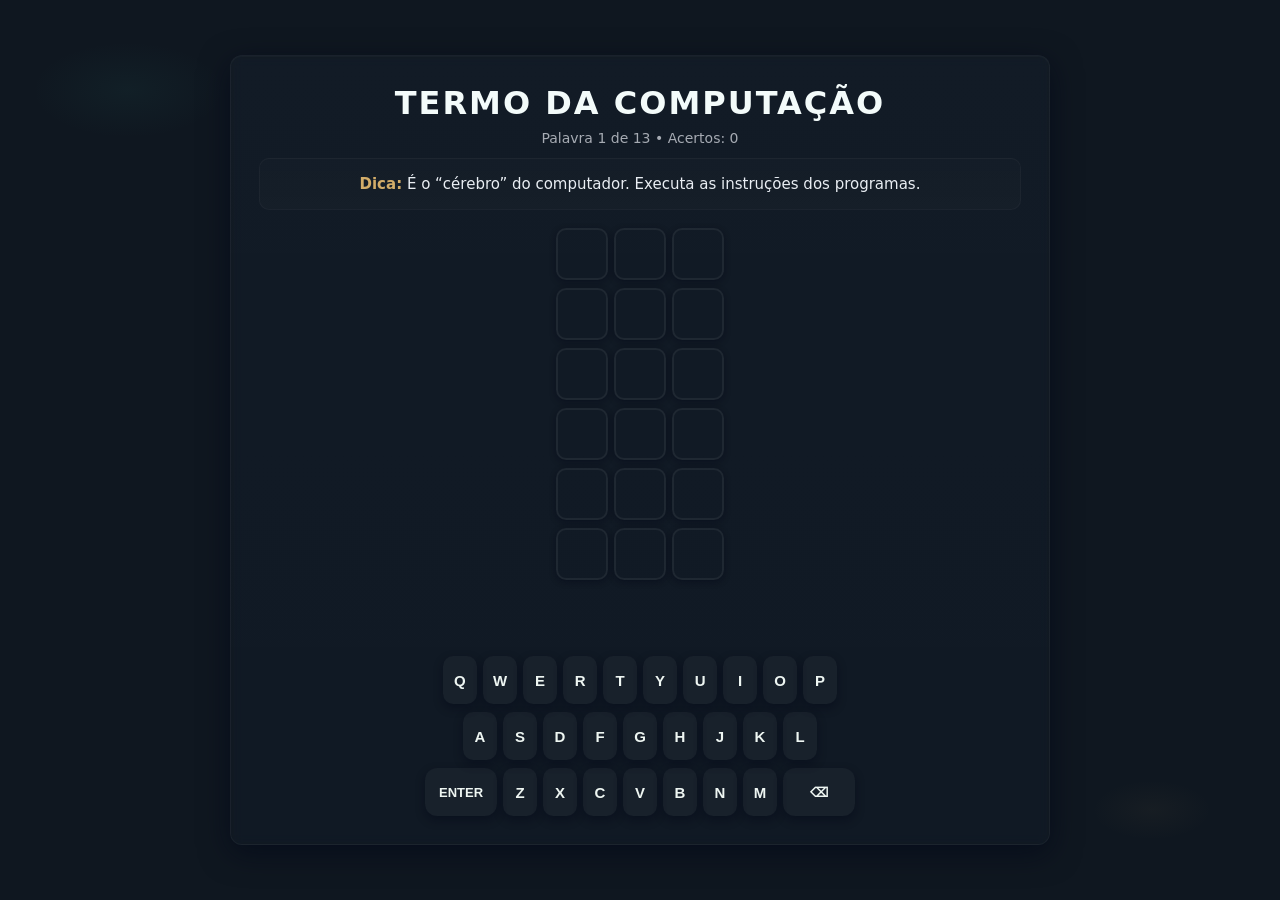
<file: index.html>
<!DOCTYPE html>
<html lang="pt-BR">
<head>
<meta charset="UTF-8">
<meta name="viewport" content="width=device-width, initial-scale=1">
<title>Termo da Computação</title>
<link rel="stylesheet" href="style.css">
</head>
<body>
<main>
  <h1>TERMO DA COMPUTAÇÃO</h1>
  <div id="progresso"></div>

  <div id="jogo">
    <div id="dica"></div>
    <div id="tabuleiro"></div>
    <div id="mensagem"></div>
    <button id="botao"></button>
    <div id="teclado"></div>
  </div>

  <div id="final" style="display:none"></div>
</main>

<script>
  // Quantidade de tentativas por palavra
  const MAX = 6;

  // Lista de palavras: resp = resposta, nome = nome completo mostrado no fim, dica = ajuda
  const palavras = [
    { resp: "CPU", nome: "CPU (Unidade Central de Processamento)",
      dica: "É o “cérebro” do computador. Executa as instruções dos programas." },
    { resp: "ULA", nome: "ULA (Unidade Lógica e Aritmética)",
      dica: "Fica dentro do processador e faz as contas (somar, subtrair) e as comparações." },
    { resp: "UC", nome: "UC (Unidade de Controle)",
      dica: "Fica dentro do processador. Dá as ordens e coordena o que cada parte deve fazer." },
    { resp: "registradores", nome: "Registradores",
      dica: "Pequenas memórias dentro do processador, super rápidas, que guardam os dados que ele está usando agora." },
    { resp: "RAM", nome: "RAM (memória de acesso aleatório)",
      dica: "Memória de trabalho do computador. Guarda o que está aberto, mas perde tudo quando desliga." },
    { resp: "ROM", nome: "ROM (memória somente de leitura)",
      dica: "Guarda programas fixos, como o que liga o computador. Normalmente só pode ser lida." },
    { resp: "EEPROM", nome: "EEPROM",
      dica: "Guarda dados mesmo sem energia e pode ser apagada e gravada de novo por meio de eletricidade." },
    { resp: "Flash", nome: "Memória Flash",
      dica: "Usada em pen drives, cartões SD e SSDs. Mantém os dados sem energia e é bem rápida." },
    { resp: "cache", nome: "Memória cache",
      dica: "Memória pequena e muito rápida que guarda cópias do que o processador usa com frequência." },
    { resp: "memória de massa", nome: "Memória de massa (armazenamento)",
      dica: "Guarda arquivos e programas por muito tempo, como o HD, o SSD e o pen drive." },
    { resp: "DMA", nome: "DMA (acesso direto à memória)",
      dica: "Deixa os dispositivos copiarem dados direto para a memória, sem ocupar o processador." },
    { resp: "address bus", nome: "Address bus (barramento de endereço)",
      dica: "Caminho que leva só o “endereço” (o lugar) que o processador quer acessar na memória." },
    { resp: "data bus", nome: "Data bus (barramento de dados)",
      dica: "Caminho por onde os dados (o conteúdo) viajam entre o processador, a memória e os dispositivos." }
  ];

  // Remove acentos e deixa em maiúsculas
  function normalizar(s) {
    return s.normalize("NFD").replace(/[\u0300-\u036f]/g, "").toUpperCase();
  }

  // Estado do jogo
  let indice = 0;
  let pontos = 0;
  let tentativas = [];
  let atual = "";
  let acabou = false;
  let teclas = {};
  let letras = "";       // resposta sem espaços
  let respNorm = "";     // resposta com espaços (para desenhar)

  const $ = id => document.getElementById(id);

  function iniciarPalavra() {
    const p = palavras[indice];
    respNorm = normalizar(p.resp);
    letras = respNorm.replace(/ /g, "");
    tentativas = [];
    atual = "";
    acabou = false;
    teclas = {};
    $("mensagem").innerHTML = "";
    $("botao").style.display = "none";
    $("progresso").textContent = "Palavra " + (indice + 1) + " de " + palavras.length + " • Acertos: " + pontos;
    $("dica").innerHTML = "<b>Dica:</b> " + p.dica;
    ajustarTamanho();
    desenhar();
  }

  // Ajusta o tamanho das casas para caber na tela
  function ajustarTamanho() {
    const espacos = (respNorm.match(/ /g) || []).length;
    const largura = Math.min(window.innerWidth, 520) - 40;
    const t = Math.floor(largura / (letras.length + espacos * 0.4)) - 4;
    document.documentElement.style.setProperty("--t", Math.max(22, Math.min(52, t)) + "px");
  }

  // Compara o palpite com a resposta (certa, quase, errada)
  function avaliar(g) {
    const res = Array(letras.length).fill("errada");
    const sobra = {};
    for (let i = 0; i < letras.length; i++) {
      if (g[i] === letras[i]) res[i] = "certa";
      else sobra[letras[i]] = (sobra[letras[i]] || 0) + 1;
    }
    for (let i = 0; i < letras.length; i++) {
      if (res[i] !== "certa" && sobra[g[i]] > 0) {
        res[i] = "quase";
        sobra[g[i]]--;
      }
    }
    return res;
  }

  function criarLinha(r) {
    const linha = document.createElement("div");
    linha.className = "linha";
    const jaEnviada = r < tentativas.length;
    const txt = jaEnviada ? tentativas[r] : (r === tentativas.length && !acabou ? atual : "");
    const res = jaEnviada ? avaliar(tentativas[r]) : [];
    let k = 0;
    for (const c of respNorm) {
      if (c === " ") {
        const e = document.createElement("span");
        e.className = "espaco";
        linha.appendChild(e);
        continue;
      }
      const casa = document.createElement("div");
      casa.className = "casa";
      if (txt[k]) { casa.textContent = txt[k]; casa.classList.add("cheia"); }
      if (res[k]) casa.classList.add(res[k]);
      linha.appendChild(casa);
      k++;
    }
    return linha;
  }

  function desenhar() {
    const tab = $("tabuleiro");
    tab.innerHTML = "";
    for (let r = 0; r < MAX; r++) tab.appendChild(criarLinha(r));
    desenharTeclado();
  }

  const layoutTeclado = ["QWERTYUIOP", "ASDFGHJKL", "ZXCVBNM"];

  function desenharTeclado() {
    const tec = $("teclado");
    tec.innerHTML = "";
    layoutTeclado.forEach((fila, n) => {
      const div = document.createElement("div");
      div.className = "fila";
      if (n === 2) div.appendChild(criarTecla("ENTER", "Enter", true));
      for (const c of fila) div.appendChild(criarTecla(c, c, false));
      if (n === 2) div.appendChild(criarTecla("⌫", "Backspace", true));
      tec.appendChild(div);
    });
  }

  function criarTecla(texto, valor, grande) {
    const b = document.createElement("button");
    b.className = "tecla" + (grande ? " grande" : "");
    if (teclas[valor]) b.classList.add(teclas[valor]);
    b.textContent = texto;
    b.onclick = () => apertar(valor);
    return b;
  }

  function apertar(k) {
    if (acabou) {
      if (k === "Enter") proxima();
      return;
    }
    if (k === "Backspace") {
      atual = atual.slice(0, -1);
    } else if (k === "Enter") {
      enviar();
      return;
    } else if (atual.length < letras.length) {
      atual += k;
    }
    $("mensagem").innerHTML = "";
    desenhar();
  }

  function enviar() {
    if (atual.length < letras.length) {
      $("mensagem").textContent = "Faltam letras! A palavra tem " + letras.length + " letras.";
      return;
    }
    const res = avaliar(atual);
    // Atualiza as cores do teclado
    const prioridade = { errada: 1, quase: 2, certa: 3 };
    for (let i = 0; i < atual.length; i++) {
      const c = atual[i];
      if (!teclas[c] || prioridade[res[i]] > prioridade[teclas[c]]) teclas[c] = res[i];
    }
    tentativas.push(atual);
    const nome = palavras[indice].nome;

    if (atual === letras) {
      pontos++;
      acabou = true;
      $("mensagem").innerHTML = "🎉 <b>Acertou!</b><br>" + nome;
    } else if (tentativas.length === MAX) {
      acabou = true;
      $("mensagem").innerHTML = "😕 A palavra era:<br><b>" + nome + "</b>";
    }
    atual = "";
    desenhar();
    $("progresso").textContent = "Palavra " + (indice + 1) + " de " + palavras.length + " • Acertos: " + pontos;

    if (acabou) {
      const ultima = indice === palavras.length - 1;
      $("botao").textContent = ultima ? "Ver resultado" : "Próxima palavra";
      $("botao").style.display = "block";
    }
  }

  function proxima() {
    indice++;
    if (indice >= palavras.length) {
      mostrarFinal();
    } else {
      iniciarPalavra();
    }
  }

  function mostrarFinal() {
    $("jogo").style.display = "none";
    $("progresso").textContent = "";
    const f = $("final");
    f.style.display = "block";
    f.innerHTML =
      "<h2>Fim de jogo!</h2>" +
      "<p>Você acertou <b>" + pontos + "</b> de " + palavras.length + " palavras.</p>" +
      '<button id="reiniciar" style="padding:10px 24px;font-size:16px;border:none;border-radius:6px;background:#3aa394;color:#fff;cursor:pointer">Jogar de novo</button>';
    $("reiniciar").onclick = () => {
      indice = 0;
      pontos = 0;
      f.style.display = "none";
      $("jogo").style.display = "block";
      iniciarPalavra();
    };
  }

  $("botao").onclick = proxima;

  // Teclado físico
  document.addEventListener("keydown", e => {
    if (e.ctrlKey || e.metaKey || e.altKey) return;
    if (e.key === "Enter" || e.key === "Backspace") {
      e.preventDefault();
      apertar(e.key);
    } else if (e.key.length === 1) {
      const c = normalizar(e.key);
      if (/^[A-Z]$/.test(c)) apertar(c);
    }
  });

  window.addEventListener("resize", () => { ajustarTamanho(); });

  iniciarPalavra();
</script>
</body>
</html>
</file>
<file: style.css>
:root{
  --bg-1: #0f1720;       /* fundo escuro */
  --card: rgba(255,255,255,0.03);
  --muted: #a6abb3;
  --accent: #3aa394;
  --accent-2: #d3ad69;
  --glass: rgba(255,255,255,0.04);
  --danger: #c06c6c;
  --radius: 12px;
}
* { box-sizing: border-box; }
html,body { height:100%; }
body {
  margin: 0;
  min-height: 100vh;
  background:
    radial-gradient(1200px 600px at 10% 10%, rgba(58,163,148,0.06), transparent 8%),
    radial-gradient(1000px 500px at 90% 90%, rgba(211,173,105,0.04), transparent 6%),
    var(--bg-1);
  color: #e9eef3;
  font-family: Inter, system-ui, -apple-system, "Segoe UI", Roboto, "Helvetica Neue", Arial;
  display: flex;
  align-items: center;
  justify-content: center;
  padding: 24px;
  -webkit-font-smoothing:antialiased;
  -moz-osx-font-smoothing:grayscale;
}
main {
  width: 100%;
  max-width: 680px;
  background: linear-gradient(180deg, rgba(255,255,255,0.02), rgba(255,255,255,0.01));
  border-radius: var(--radius);
  padding: 20px;
  box-shadow: 0 8px 30px rgba(2,6,23,0.6), inset 0 1px 0 rgba(255,255,255,0.02);
  backdrop-filter: blur(6px) saturate(120%);
  border: 1px solid var(--glass);
  text-align: center;
}
h1 {
  margin: 0 0 8px;
  font-size: 28px;
  letter-spacing: 2px;
  color: #f3fbfa;
  text-transform: uppercase;
  font-weight:700;
}
#progresso { color: var(--muted); font-size: 14px; margin-bottom: 12px; }
#dica {
  background: linear-gradient(180deg, rgba(255,255,255,0.01), rgba(255,255,255,0.02));
  border-radius: 10px;
  padding: 14px;
  margin-bottom: 18px;
  font-size: 15px;
  line-height: 1.5;
  border: 1px solid rgba(255,255,255,0.03);
}
#dica b { color: var(--accent-2); }

/* tabuleiro */
#tabuleiro { display: flex; flex-direction: column; gap: 8px; align-items: center; margin-bottom: 14px; }
.linha { display: flex; gap: 6px; justify-content: center; align-items: center; }
.casa {
  width: var(--t, 56px);
  height: var(--t, 56px);
  border: 2px solid rgba(255,255,255,0.06);
  border-radius: 10px;
  display: flex;
  align-items: center;
  justify-content: center;
  font-size: calc(var(--t, 56px) * 0.55);
  font-weight: 800;
  color: #f7fbfb;
  background: transparent;
  transition: transform 160ms ease, background 220ms ease, border-color 220ms ease;
  box-shadow: 0 2px 6px rgba(2,6,23,0.45);
  text-transform: uppercase;
}
.casa.cheia { border-color: rgba(255,255,255,0.12); }
.casa:hover { transform: translateY(-4px); }
.espaco { width: calc(var(--t, 56px) * 0.36); }
.certa  { background: var(--accent); border-color: var(--accent); color: #062826; box-shadow:none; }
.quase  { background: var(--accent-2); border-color: var(--accent-2); color: #2b1e0f; box-shadow:none; }
.errada { background: rgba(255,255,255,0.03); border-color: rgba(255,255,255,0.03); color: var(--muted); box-shadow:none; filter:grayscale(10%); }

/* mensagem e botão */
#mensagem { min-height: 52px; margin-bottom: 10px; font-size: 16px; line-height: 1.4; color: #e7f8f0; }
#botao {
  display: none;
  margin: 0 auto 14px;
  padding: 10px 26px;
  font-size: 16px;
  border: none;
  border-radius: 10px;
  background: var(--accent);
  color: #062826;
  cursor: pointer;
  font-weight: 700;
  transition: transform 140ms ease, box-shadow 140ms ease;
  box-shadow: 0 6px 18px rgba(58,163,148,0.16);
}
#botao:hover { transform: translateY(-3px); box-shadow: 0 14px 30px rgba(58,163,148,0.12); }

/* teclado */
#teclado { display: flex; flex-direction: column; gap: 8px; align-items: center; margin-top: 6px; }
.fila { display: flex; gap: 6px; }
.tecla {
  min-width: 34px;
  height: 48px;
  padding: 0 10px;
  border: none;
  border-radius: 10px;
  background: rgba(255,255,255,0.03);
  color: #eef6f2;
  font-size: 15px;
  font-weight: 700;
  cursor: pointer;
  transition: transform 120ms ease, background 160ms ease, box-shadow 160ms ease;
  box-shadow: 0 4px 10px rgba(2,6,23,0.45);
  text-transform: uppercase;
}
.tecla:active { transform: translateY(2px) scale(0.995); }
.tecla.grande { min-width: 72px; font-size: 13px; border-radius: 12px; }
.tecla.certa  { background: var(--accent); color: #062826; box-shadow:none; }
.tecla.quase  { background: var(--accent-2); color: #2b1e0f; box-shadow:none; }
.tecla.errada { background: rgba(255,255,255,0.01); color: var(--muted); box-shadow:none; filter:grayscale(20%); }

/* tela final */
#final { padding: 18px; }
#final h2 { font-size: 28px; margin: 6px 0 8px; color: #f8fbfa; }
#final p { font-size: 18px; margin: 0 0 12px; color: var(--muted); }

/* Responsividade e ajustes finos */
@media (max-width:420px){
  :root{ --t: 46px; }
  main{ padding: 14px; }
  .tecla.grande{ min-width: 58px; }
}
@media (min-width:900px){
  main{ max-width: 820px; padding: 28px; }
  h1{ font-size:32px; }
}
</file>
